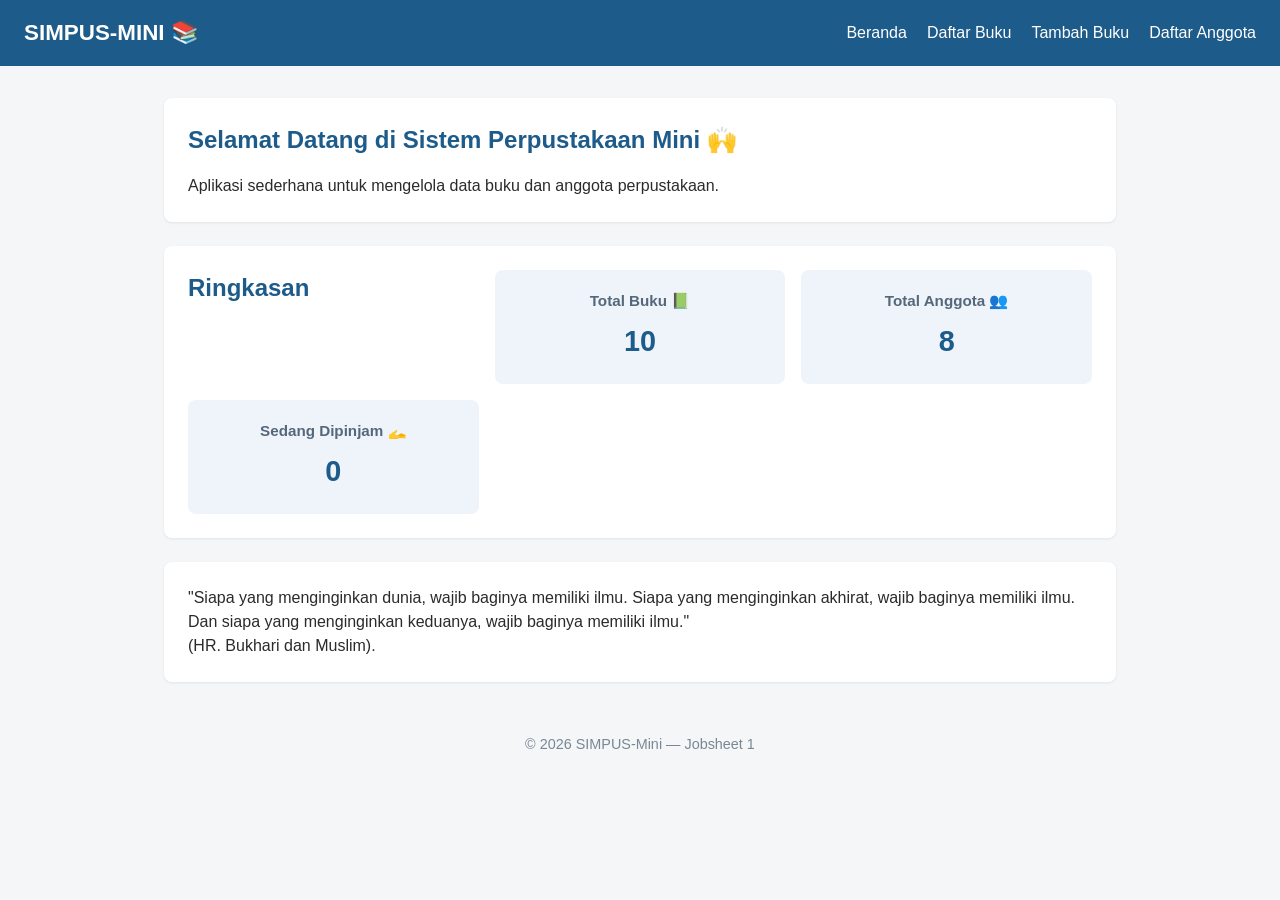
<file: index.html>
<!DOCTYPE html>
<html lang="id">
<head>
    <meta charset="UTF-8">
    <title>SIMPUS-Mini | Beranda</title>
    <link rel="stylesheet" href="assets/css/style.css">
</head>
<body>
    <header>
        <h1>SIMPUS-MINI 📚</h1>
            <nav>
                <ul>
                    <li><a href="index.html">Beranda</a></li>
                    <li><a href="buku/list.html">Daftar Buku</a></li>
                    <li><a href="buku/tambah.html">Tambah Buku</a></li>
                    <li><a href="anggota/list.html">Daftar Anggota</a></li>
                </ul>
            </nav>
    </header>

    <main>
        <section>
            <h2>Selamat Datang di Sistem Perpustakaan Mini 🙌</h2>
            <p>Aplikasi sederhana untuk mengelola data buku dan anggota perpustakaan.</p>
        </section>

        <section>
            <h2>Ringkasan</h2>
            <article>
                <h3>Total Buku 📗</h3>
                <p>10</p>
            </article>
            <article>
                <h3>Total Anggota 👥</h3>
                <p>8</p>
            </article>
            <article>
                <h3>Sedang Dipinjam 🫴</h3>
                <p>0</p>
            </article>
        </section>

        <section>
            <p>"Siapa yang menginginkan dunia, wajib baginya memiliki ilmu. Siapa yang menginginkan akhirat, wajib baginya memiliki ilmu. Dan siapa yang menginginkan keduanya, wajib baginya memiliki ilmu." </p>
            <p>(HR. Bukhari dan Muslim).</p>
        </section>
    </main>

    <footer>
        <p>&copy; 2026 SIMPUS-Mini &mdash; Jobsheet 1</p>
    </footer>
</body>
</html>
</file>
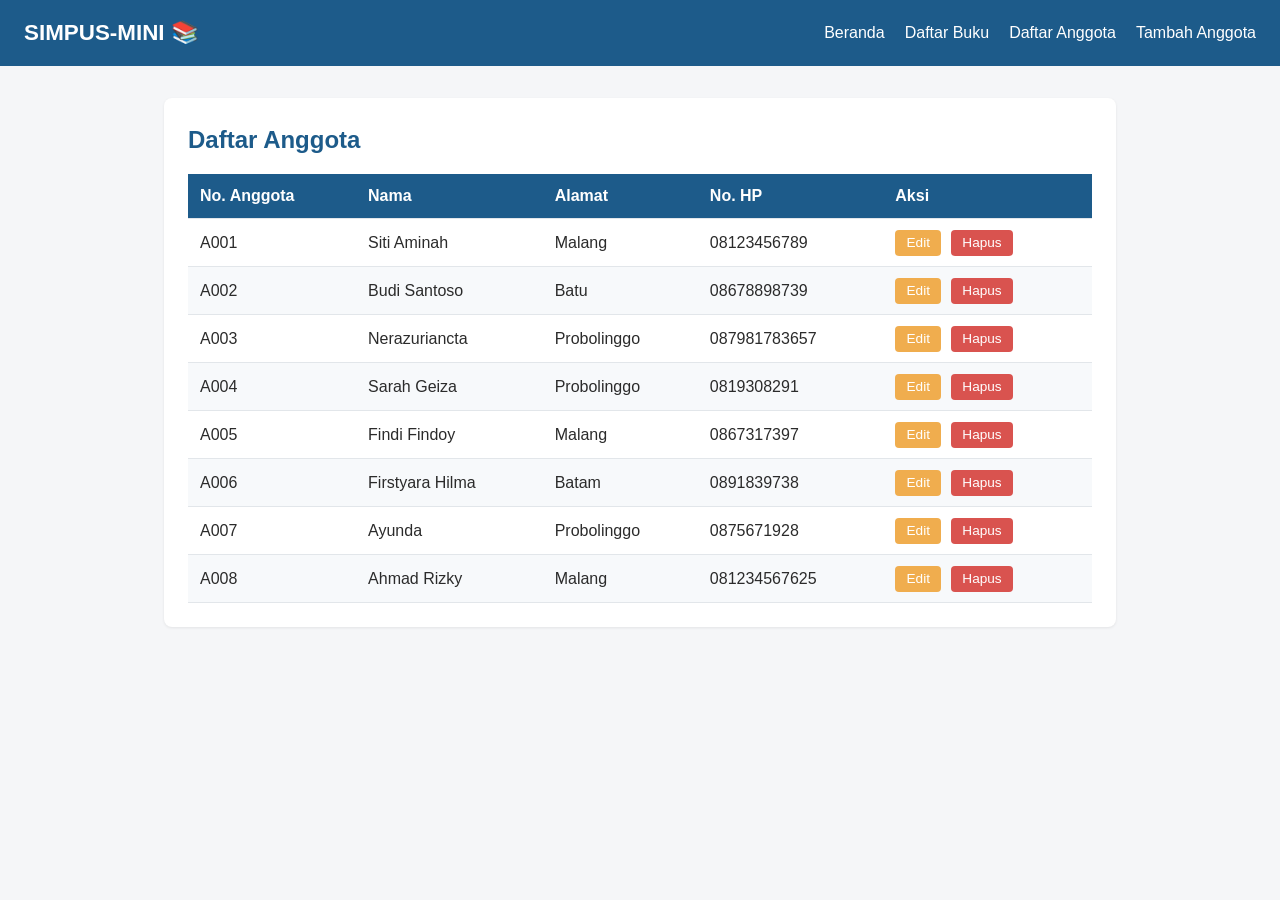
<file: anggota/list.html>
<!DOCTYPE html>
<html lang="id">
<head>
    <meta charset="UTF-8">
    <title>SIMPUS-Mini | Daftar Anggota</title>
    <link rel="stylesheet" href="../assets/css/style.css">
</head>
<body>
    <header>
        <h1>SIMPUS-MINI 📚</h1>
        <nav>
            <ul>
                <li><a href="../index.html">Beranda</a></li>
                <li><a href="../buku/list.html">Daftar Buku</a></li>
                <li><a href="list.html">Daftar Anggota</a></li>
                <li><a href="tambah.html">Tambah Anggota</a></li>
            </ul>
        </nav>
    </header>

    <main>
        <section>
            <h2>Daftar Anggota</h2>
            <table>
                <thead>
                    <tr>
                        <th>No. Anggota</th>
                        <th>Nama</th>
                        <th>Alamat</th>
                        <th>No. HP</th>
                        <th>Aksi</th>
                    </tr>
                </thead>
                <tbody>
                    <tr>
                        <td>A001</td>
                        <td>Siti Aminah</td>
                        <td>Malang</td>
                        <td>08123456789</td>
                        <td>
                            <button type="button">Edit</button>
                            <button type="button">Hapus</button>
                        </td>
                    </tr>
                    <tr>
                        <td>A002</td>
                        <td>Budi Santoso</td>
                        <td>Batu</td>
                        <td>08678898739</td>
                        <td>
                            <button type="button">Edit</button>
                            <button type="button">Hapus</button>
                        </td>
                    </tr>
                    <tr>
                        <td>A003</td>
                        <td>Nerazuriancta</td>
                        <td>Probolinggo</td>
                        <td>087981783657</td>
                        <td>
                            <button type="button">Edit</button>
                            <button type="button">Hapus</button>
                        </td>
                    </tr>
                    <tr>
                        <td>A004</td>
                        <td>Sarah Geiza</td>
                        <td>Probolinggo</td>
                        <td>0819308291</td>
                        <td>
                            <button type="button">Edit</button>
                            <button type="button">Hapus</button>
                        </td>
                    </tr>
                    <tr>
                        <td>A005</td>
                        <td>Findi Findoy</td>
                        <td>Malang</td>
                        <td>0867317397</td>
                        <td>
                            <button type="button">Edit</button>
                            <button type="button">Hapus</button>
                        </td>
                    </tr>
                    <tr>
                        <td>A006</td>
                        <td>Firstyara Hilma</td>
                        <td>Batam</td>
                        <td>0891839738</td>
                        <td>
                            <button type="button">Edit</button>
                            <button type="button">Hapus</button>
                        </td>
                    </tr>
                    <tr>
                        <td>A007</td>
                        <td>Ayunda</td>
                        <td>Probolinggo</td>
                        <td>0875671928</td>
                        <td>
                            <button type="button">Edit</button>
                            <button type="button">Hapus</button>
                        </td>
                    </tr>
                    <tr>
                        <td>A008</td>
                        <td>Ahmad Rizky</td>
                        <td>Malang</td>
                        <td>081234567625</td>
                        <td>
                            <button type="button">Edit</button>
                            <button type="button">Hapus</button>
                        </td>
                    </tr>
                </tbody>
            </table>
        </section>
    </main>
</body>
</html>
</file>
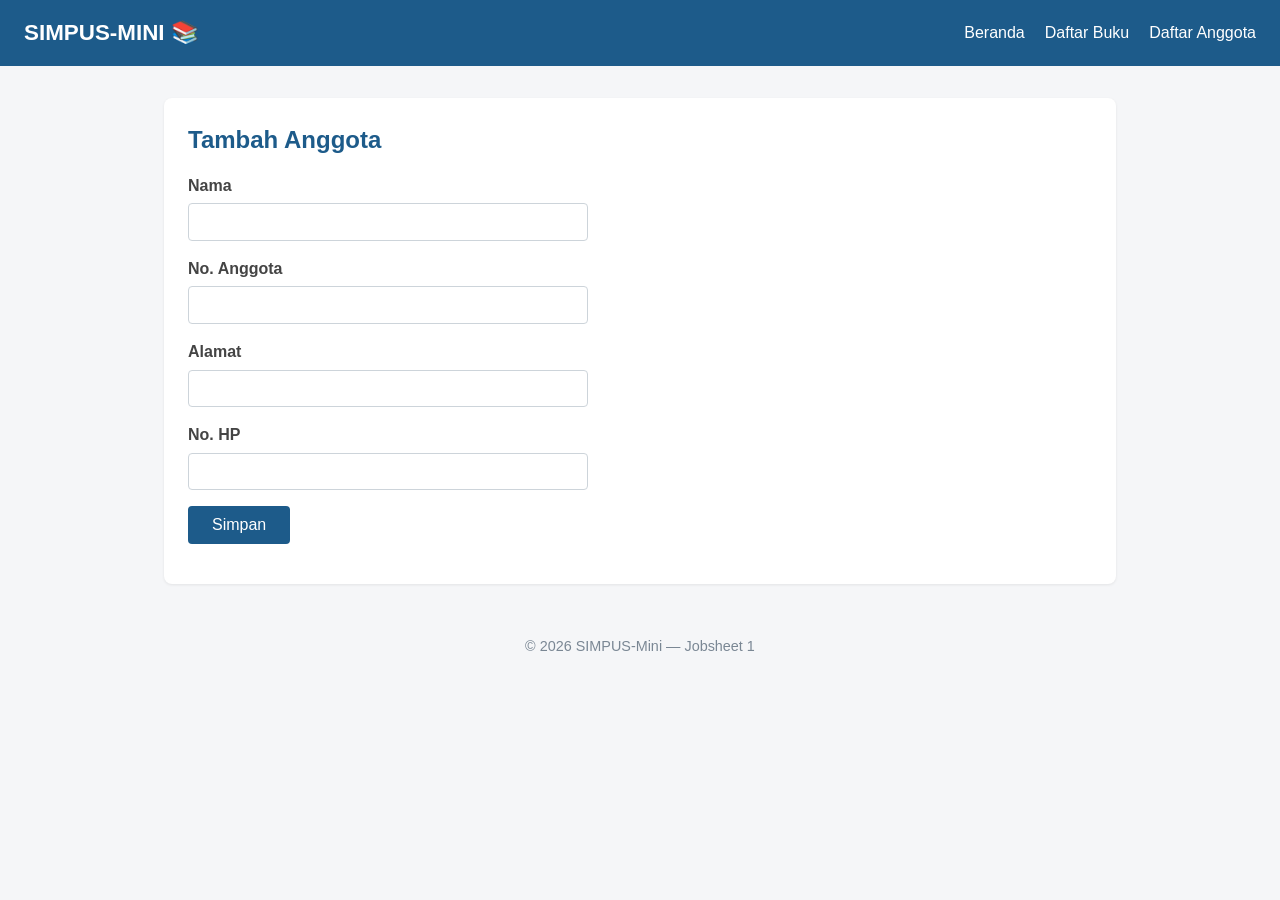
<file: anggota/tambah.html>
<!DOCTYPE html>
<html lang="id">
<head>
    <meta charset="UTF-8">
    <title>SIMPUS-Mini | Tambah Anggota</title>
    <link rel="stylesheet" href="../assets/css/style.css">
</head>
<body>
    <header>
        <h1>SIMPUS-MINI 📚</h1>
        <nav>
            <ul>
                <li><a href="../index.html">Beranda</a></li>
                <li><a href="../buku/list.html">Daftar Buku</a></li>
                <li><a href="list.html">Daftar Anggota</a></li>
            </ul>
        </nav>
    </header>

    <main>
        <section>
            <h2>Tambah Anggota</h2>
            <form>
                <p>
                    <label for="nama">Nama</label>
                    <input type="text" id="nama" name="nama" required>
                </p>
                <p>
                    <label for="no_anggota">No. Anggota</label>
                    <input type="text" id="no_anggota" name="no_anggota" required>
                </p>
                <p>
                    <label for="alamat">Alamat</label>
                    <input type="text" id="alamat" name="alamat">
                </p>
                <p>
                    <label for="no_hp">No. HP</label>
                    <input type="text" id="no_hp" name="no_hp">
                </p>
                <p>
                    <button type="submit">Simpan</button>
                </p>
            </form>
        </section>
    </main>

    <footer>
        <p>&copy; 2026 SIMPUS-Mini &mdash; Jobsheet 1</p>
    </footer>
</body>
</html>
</file>
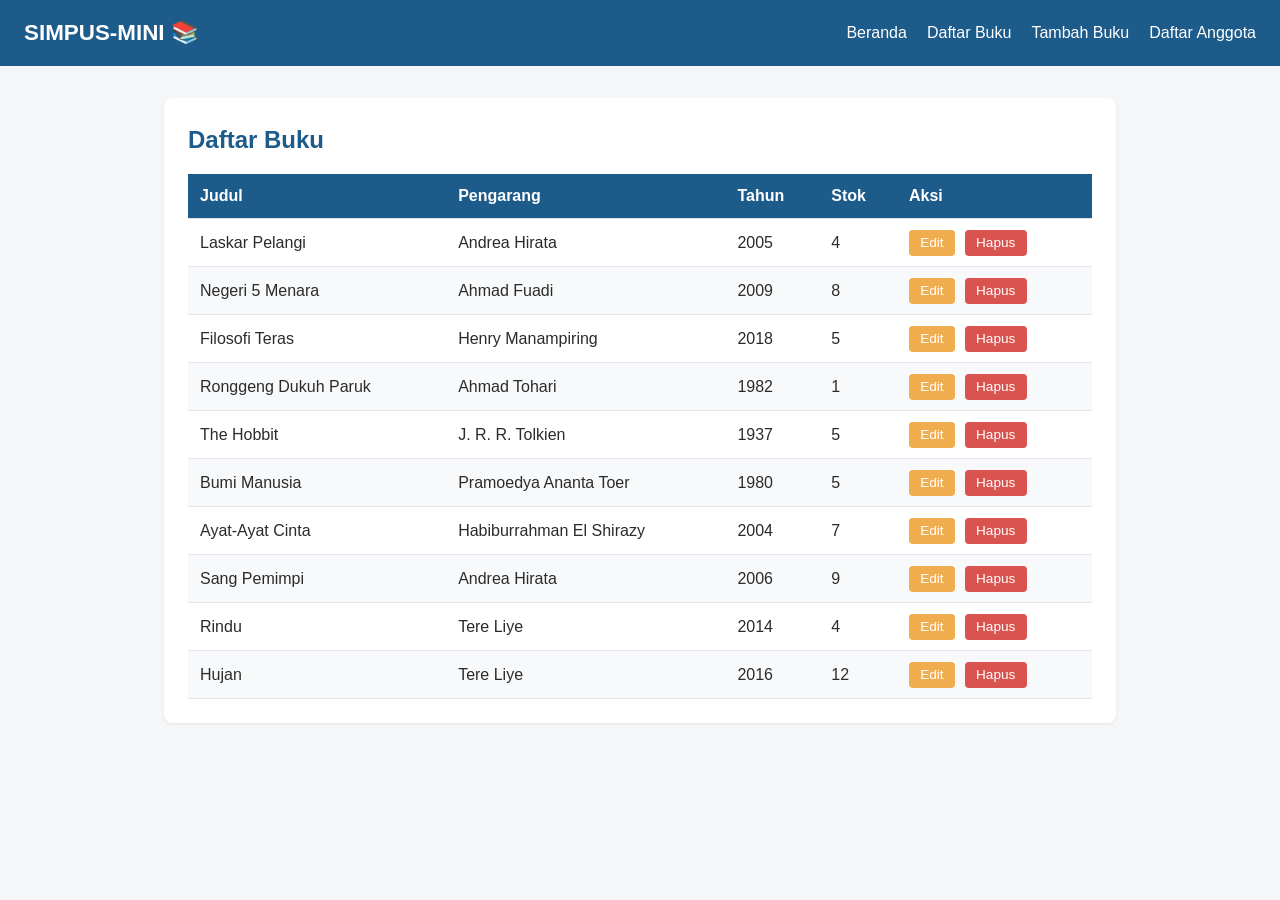
<file: buku/list.html>
<!DOCTYPE html>
<html lang="id">
<head>
    <meta charset="UTF-8">
    <title>SIMPUS-Mini | Daftar Buku</title>
    <link rel="stylesheet" href="../assets/css/style.css">
</head>
<body>
    <header>
        <h1>SIMPUS-MINI 📚</h1>
        <nav>
            <ul>
                <li><a href="../index.html">Beranda</a></li>
                <li><a href="list.html">Daftar Buku</a></li>
                <li><a href="tambah.html">Tambah Buku</a></li>
                <li><a href="../anggota/list.html">Daftar Anggota</a></li>
            </ul>
        </nav>
    </header>

    <main>
        <section>
            <h2>Daftar Buku</h2>
            <table>
                <thead>
                    <tr>
                        <th>Judul</th>
                        <th>Pengarang</th>
                        <th>Tahun</th>
                        <th>Stok</th>
                        <th>Aksi</th>
                    </tr>
                </thead>
                <tbody>
                    <tr>
                        <td>Laskar Pelangi</td>
                        <td>Andrea Hirata</td>
                        <td>2005</td>
                        <td>4</td>
                        <td>
                            <button type="button">Edit</button>
                            <button type="button">Hapus</button>
                        </td>
                    </tr>
                    <tr>
                        <td>Negeri 5 Menara</td>
                        <td>Ahmad Fuadi</td>
                        <td>2009</td>
                        <td>8</td>
                        <td>
                            <button type="button">Edit</button>
                            <button type="button">Hapus</button>
                        </td>
                    </tr>
                    <tr>
                        <td>Filosofi Teras</td>
                        <td>Henry Manampiring</td>
                        <td>2018</td>
                        <td>5</td>
                        <td>
                            <button type="button">Edit</button>
                            <button type="button">Hapus</button>
                        </td>
                    </tr>
                    <tr>
                        <td>Ronggeng Dukuh Paruk</td>
                        <td>Ahmad Tohari</td>
                        <td>1982</td>
                        <td>1</td>
                        <td>
                            <button type="button">Edit</button>
                            <button type="button">Hapus</button>
                        </td>
                    </tr>
                    <tr>
                        <td>The Hobbit</td>
                        <td>J. R. R. Tolkien</td>
                        <td>1937</td>
                        <td>5</td>
                        <td>
                            <button type="button">Edit</button>
                            <button type="button">Hapus</button>
                        </td>
                    </tr>
                    <tr>
                        <td>Bumi Manusia</td>
                        <td>Pramoedya Ananta Toer</td>
                        <td>1980</td>
                        <td>5</td>
                        <td>
                            <button type="button">Edit</button>
                            <button type="button">Hapus</button>
                        </td>
                    </tr>
                    <tr>
                        <td>Ayat-Ayat Cinta</td>
                        <td>Habiburrahman El Shirazy</td>
                        <td>2004</td>
                        <td>7</td>
                        <td>
                            <button type="button">Edit</button>
                            <button type="button">Hapus</button>
                        </td>
                    </tr>
                    <tr>
                        <td>Sang Pemimpi</td>
                        <td>Andrea Hirata</td>
                        <td>2006</td>
                        <td>9</td>
                        <td>
                            <button type="button">Edit</button>
                            <button type="button">Hapus</button>
                        </td>
                    </tr>
                    <tr>
                        <td>Rindu</td>
                        <td>Tere Liye</td>
                        <td>2014</td>
                        <td>4</td>
                        <td>
                            <button type="button">Edit</button>
                            <button type="button">Hapus</button>
                        </td>
                    </tr>
                    <tr>
                        <td>Hujan</td>
                        <td>Tere Liye</td>
                        <td>2016</td>
                        <td>12</td>
                        <td>
                            <button type="button">Edit</button>
                            <button type="button">Hapus</button>
                        </td>
                    </tr>
                </tbody>
            </table>
        </section>
    </main>
</body>
</html>
</file>
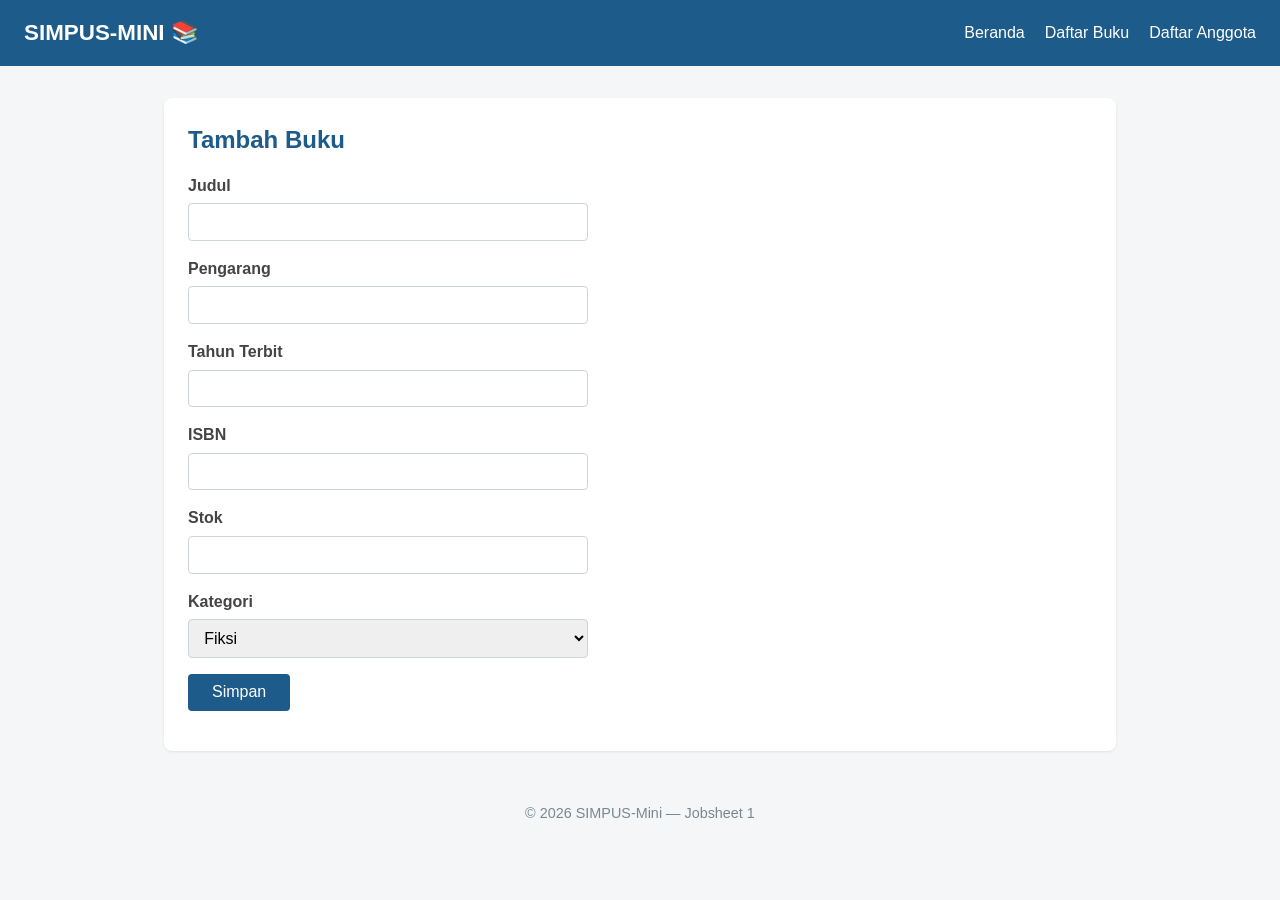
<file: buku/tambah.html>
<!DOCTYPE html>
<html lang="id">
<head>
    <meta charset="UTF-8">
    <title>SIMPUS-Mini | Tambah Buku</title>
    <link rel="stylesheet" href="../assets/css/style.css">
</head>
<body>
    <header>
        <h1>SIMPUS-MINI 📚</h1>
        <nav>
            <ul>
                <li><a href="../index.html">Beranda</a></li>
                <li><a href="list.html">Daftar Buku</a></li>
                <li><a href="../anggota/list.html">Daftar Anggota</a></li>
            </ul>
        </nav>
    </header>

    <main>
        <section>
            <h2>Tambah Buku</h2>
            <form>
                <p>
                    <label for="judul">Judul</label>
                    <input type="text" id="judul" name="judul" required>
                </p>
                <p>
                    <label for="pengarang">Pengarang</label>
                    <input type="text" id="pengarang" name="pengarang" required>
                </p>
                <p>
                    <label for="tahun">Tahun Terbit</label>
                    <input type="number" id="tahun" name="tahun" min="1900" max="2026" required>
                </p>
                <p>
                    <label for="isbn">ISBN</label>
                    <input type="text" id="isbn" name="isbn">
                </p>
                <p>
                    <label for="stok">Stok</label>
                    <input type="number" id="stok" name="stok" min="0" required>
                </p>
                <p>
                    <label for="kategori">Kategori</label>
                    <select id="kategori" name="kategori">
                        <option value="fiksi">Fiksi</option>
                        <option value="non-fiksi">Non-Fiksi</option>
                        <option value="referensi">Referensi</option>
                    </select>
                </p>
                <p>
                    <button type="submit">Simpan</button>
                </p>
            </form>
        </section>
    </main>

    <footer>
        <p>&copy; 2026 SIMPUS-Mini &mdash; Jobsheet 1</p>
    </footer>
</body>
</html>
</file>
<file: assets/css/style.css>
/* == Reset & Base ==*/
* {
    box-sizing: border-box;
    margin: 0;
    padding: 0;
}

body {
    font-family: "Segoe UI", Arial, sans-serif;
    color: #2b2b2b;
    background-color: #f5f6f8;
    line-height: 1.5;
}

a {
    color: #1d5b8a;
    text-decoration: none;
}

a:hover {
    text-decoration: underline;
}

/* == Header & avbar ==*/
header {
    background-color: #1d5b8a;
    color: #fff;
    padding: 1rem 1.5rem;
    display: flex;
    align-items: center;
    justify-content: space-between;
    flex-wrap: wrap;
}

header h1 {
    font-size: 1.4rem;
}

header nav ul {
    list-style: none;
    display: flex;
    gap: 1.25rem;
}

header nav a {
    color: #fff;
    font-weight: 500;
}

/* == Main Layout ==*/
main {
    max-width: 1000px;
    margin: 2rem auto;
    padding: 0 1.5rem;
}

section {
    background-color: #fff;
    border-radius: 8px;
    padding: 1.5rem;
    margin-bottom: 1.5rem;
    box-shadow: 0 1px 3px rgba(0, 0, 0, 0.08);
}

section h2 {
    margin-bottom: 1rem;
    color: #1d5b8a;
}

/* == Kartu Statistik (CSS GRID) == */
main section:nth-of-type(2) {
    display: grid;
    grid-template-columns: repeat(3, 1fr);
    gap: 1rem;
}

main section:nth-of-type(2) article {
    background-color: #eef4fa;
    border-radius: 8px;
    padding: 1.25rem;
    text-align: center;
}

main section:nth-of-type(2) article h3 {
    font-size: 0.95rem;
    color: #55677a;
    margin-bottom: 0.5rem;
}

main section:nth-of-type(2) article p {
    font-size: 1.8rem;
    font-weight: 700;
    color: #1d5b8a;
}

/* == Tabel == */
table {
    width: 100%;
    border-collapse: collapse;
}

th, td {
    text-align: left;
    padding: 0.65rem 0.75rem;
    border-bottom: 1px solid #e2e6ea;
}

thead {
    background-color: #1d5b8a;
    color: #fff;
}

tbody tr:nth-child(even) {
    background-color: #f7f9fb;
}

tbody tr:hover {
    background-color: #eef4fa;
}

td button {
    padding: 0.35rem 0.7rem;
    margin-right: 0.35rem;
    border: none;
    border-radius: 4px;
    cursor: pointer;
    font-size: 0.85rem;
}

td button:first-of-type {
    background-color: #f0ad4e;
    color: #fff;
}

td button:last-of-type {
    background-color: #d9534f;
    color: #fff;
}

/* == Form ==*/
form p {
    margin-bottom: 1rem;
}

form label {
    display: block;
    margin-bottom: 0.35rem;
    font-weight: 600;
    color: #444;
}

form input, form select {
    width: 100%;
    max-width: 400px;
    padding: 0.55rem 0.7rem;
    border: 1px solid #cdd4da;
    border-radius: 4px;
    font-size: 1rem;
}

form button[type="submit"] {
    background-color: #1d5b8a;
    color: #fff;
    border: none;
    padding: 0.6rem 1.5rem;
    border-radius: 4px;
    font-size: 1rem;
    cursor: pointer;
}

form button[type="submit"]:hover {
    background-color: #164869;
}

/* == Footer ==*/
footer {
    text-align: center;
    padding: 1.25rem;
    color: #7a8794;
    font-size: 0.9rem;
}
</file>
